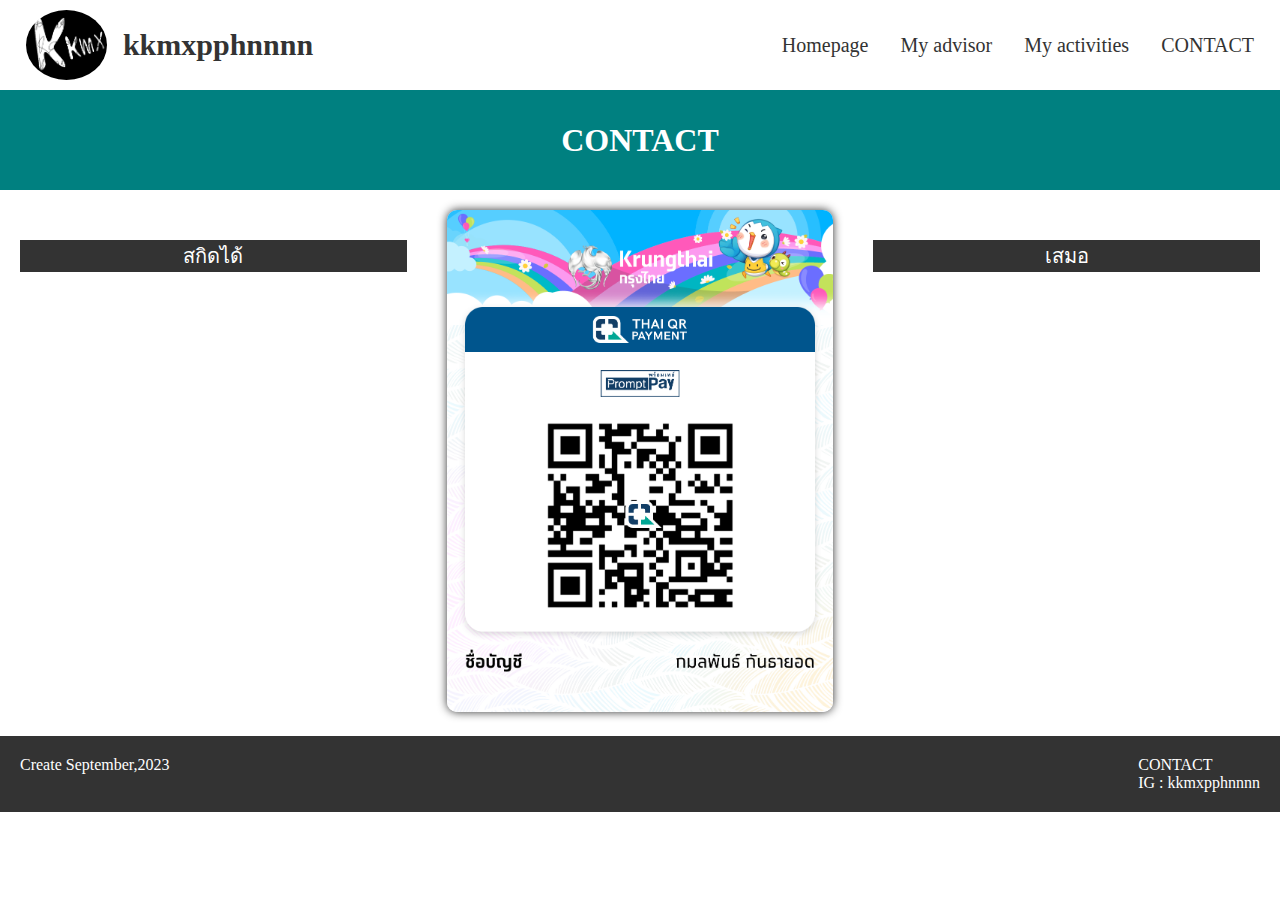
<file: html/Contact.html>
<!DOCTYPE html>
<html lang="en">

    <head>
    <meta charset="UTF-8">
    <meta name="viewport" content="width=device-width, initial-scale=1.0">
    <link rel="stylesheet" href="../css/Contact.css">
    <title>kkmxpphnnnn</title>
    </head>


    <body>

        <section class="navbar">
            <div class="logo">
                <img src="../image/MyLogo.png" alt="My Logo Image">
                <a href="../index.html" target="_self">kkmxpphnnnn</a>
            </div>
            <ul class="menu">
                <li><a href="../index.html" target="_self">Homepage</a></li>
                <li><a href="../html/MyAdvisor.html" target="_self">My advisor</a></li>
                <li><a href="../html/MyActivities.html" target="_self">My activities</a></li>
                <li><a href="../html/Contact.html" target="_self">CONTACT</a></li>
            </ul>
        </section>

        <header>
            <div class="header-info">
                <h1>CONTACT</h1>                
            </div>
        </header>

        <section class="into">
            <div class="into-items">
                <p>สกิดได้</p>
            </div> 
            <div class="into-items">
                <img src="../image/contact.PNG" alt="contact">
            </div>
            <div class="into-items">
                <p>เสมอ</p>
            </div>       
        </section>

        <footer>
            <div class="footer-created">
                <p>Create September,2023</p>
            </div>
            <div class="footer-contact">
                <p>CONTACT <br> IG : kkmxpphnnnn</p>
            </div>
        </footer>

    </body>

</html>
</file>
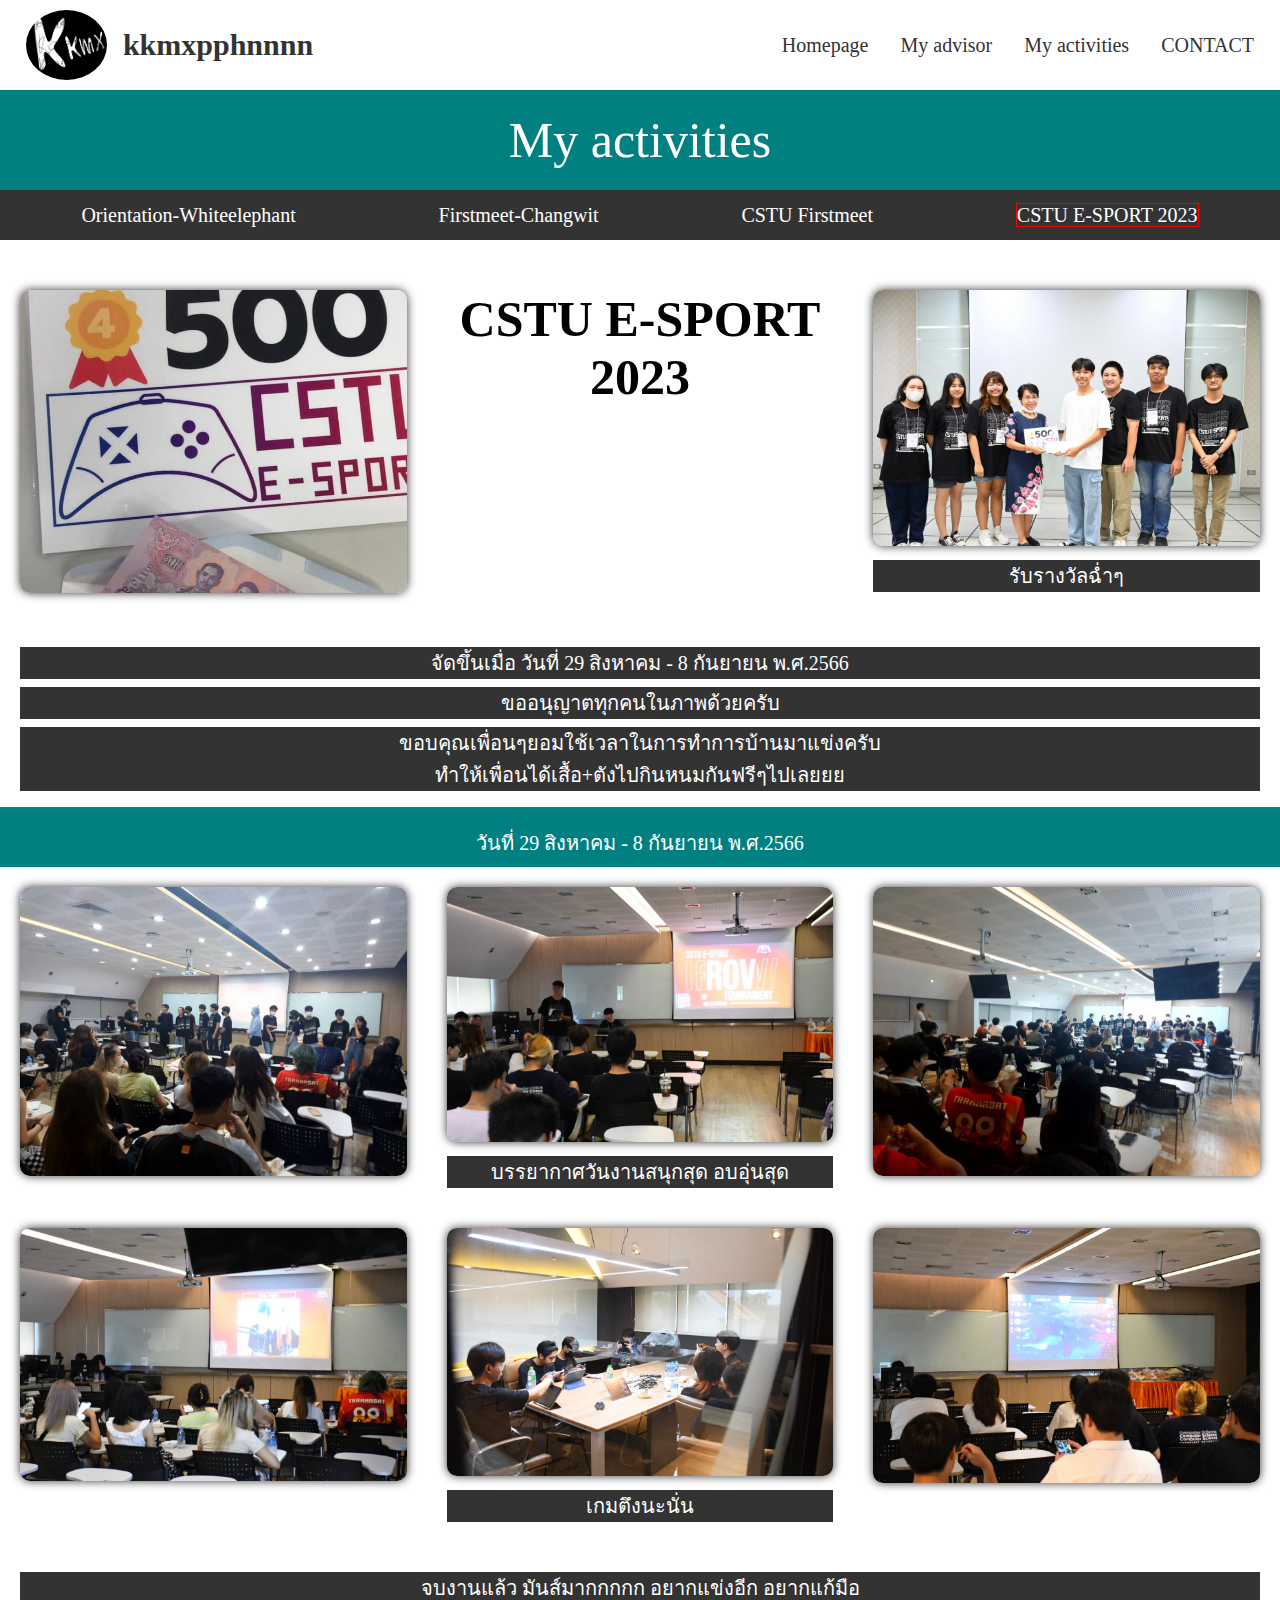
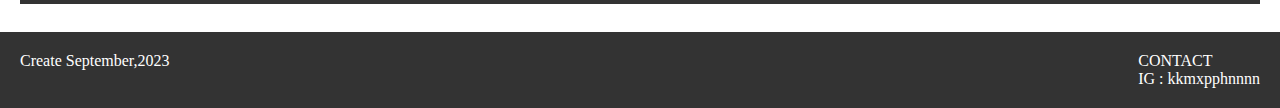
<file: html/CSTU-E-SPORT-2023.html>
<!DOCTYPE html>
<html lang="en">

    <head>
    <meta charset="UTF-8">
    <meta name="viewport" content="width=device-width, initial-scale=1.0">
    <title>kkmxpphnnnn</title>
    <link rel="stylesheet" href="../css/CSTU-E-SPORT-2023.css">
    </head>


    <body>

        <section class="navbar">
            <div class="logo">
                <img src="../image/MyLogo.png" alt="My Logo Image">
                <a href="../index.html" target="_self">kkmxpphnnnn</a>
            </div>
            <ul class="menu">
                <li><a href="../index.html" target="_self">Homepage</a></li>
                <li><a href="../html/MyAdvisor.html" target="_self">My advisor</a></li>
                <li><a href="../html/MyActivities.html" target="_self">My activities</a></li>
                <li><a href="../html/Contact.html" target="_self">CONTACT</a></li>
            </ul>
        </section>

        <header>
            <div class="header-info">
                <a href="../html/MyActivities.html" target="_self">My activities</a>               
            </div>
        </header>

        <section class="navbarr">
            <ul class="menuu">
                <li><a href="../html/Orientation-Whiteelephant.html" target="_self">Orientation-Whiteelephant</a></li>
                <li><a href="../html/Firstmeet-Changwit.html" target="_self">Firstmeet-Changwit</a></li>
                <li><a href="../html/CSTU-Firstmeet.html" target="_self">CSTU Firstmeet</a></li>
                <li><a href="../html/CSTU-E-SPORT-2023.html" class="main-point" target="_self">CSTU E-SPORT 2023</a></li>
            </ul>
        </section>

        <section class="into">
            <div class="into-items">
                <img src="../image/CSTU-E-SPORT-2023/E6E39F5A-9424-4FDE-BF89-4D9A15A98D44.jpg" alt="">
            </div>
            <div class="into-items">
                <h1>CSTU E-SPORT 2023</h1>  
            </div> 
            <div class="into-items">
                <img src="../image/CSTU-E-SPORT-2023/IMG_0506.jpg" alt="">
                <p>รับรางวัลฉ่ำๆ</p>
            </div>         
        </section>

        <section class="intoo">
            <div class="intoo-items">
                <p>จัดขึ้นเมื่อ วันที่ 29 สิงหาคม - 8 กันยายน พ.ศ.2566</p>
            </div>
            <div class="intoo-items">
                <p>ขออนุญาตทุกคนในภาพด้วยครับ</p>
            </div> 
            <div class="intoo-items">
                <p>ขอบคุณเพื่อนๆยอมใช้เวลาในการทำการบ้านมาแข่งครับ<br>ทำให้เพื่อนได้เสื้อ+ตังไปกินหนมกันฟรีๆไปเลยยย</p>
            </div>         
        </section>

        <section class="intoo-add">
            <div class="intoo-additems">
                <p>วันที่ 29 สิงหาคม - 8 กันยายน พ.ศ.2566</p>
            </div>        
        </section>

        <section class="intooo">
            <div class="intooo-items">
                <img src="../image/CSTU-E-SPORT-2023/IMG_0504.jpg" alt="">
            </div>
            <div class="intooo-items">
                <img src="../image/CSTU-E-SPORT-2023/IMG_0507.jpg" alt=""> 
                <p>บรรยากาศวันงานสนุกสุด อบอุ่นสุด</p>
            </div> 
            <div class="intooo-items">
                <img src="../image/CSTU-E-SPORT-2023/IMG_0505.jpg" alt="">
            </div>         
        </section>

        <section class="intoooo">
            <div class="intoooo-items">
                <img src="../image/CSTU-E-SPORT-2023/IMG_0508.jpg" alt=""> 
            </div> 
            <div class="intoooo-items">
                <img src="../image/CSTU-E-SPORT-2023/IMG_0510.jpg" alt="">
                <p>เกมตึงนะนั่น</p>
            </div>
            
            <div class="intoooo-items">
                <img src="../image/CSTU-E-SPORT-2023/IMG_0509.jpg" alt="">
            </div>         
        </section>

        <section class="intooi">
            <div class="intoo-iitems">
                <p>จบงานแล้ว มันส์มากกกกก อยากแข่งอีก อยากแก้มือ</p>
            </div>        
        </section>

        <footer>
            <div class="footer-created">
                <p>Create September,2023</p>
            </div>
            <div class="footer-contact">
                <p>CONTACT <br> IG : kkmxpphnnnn</p>
            </div>
        </footer>
        
    </body>

</html>
</file>
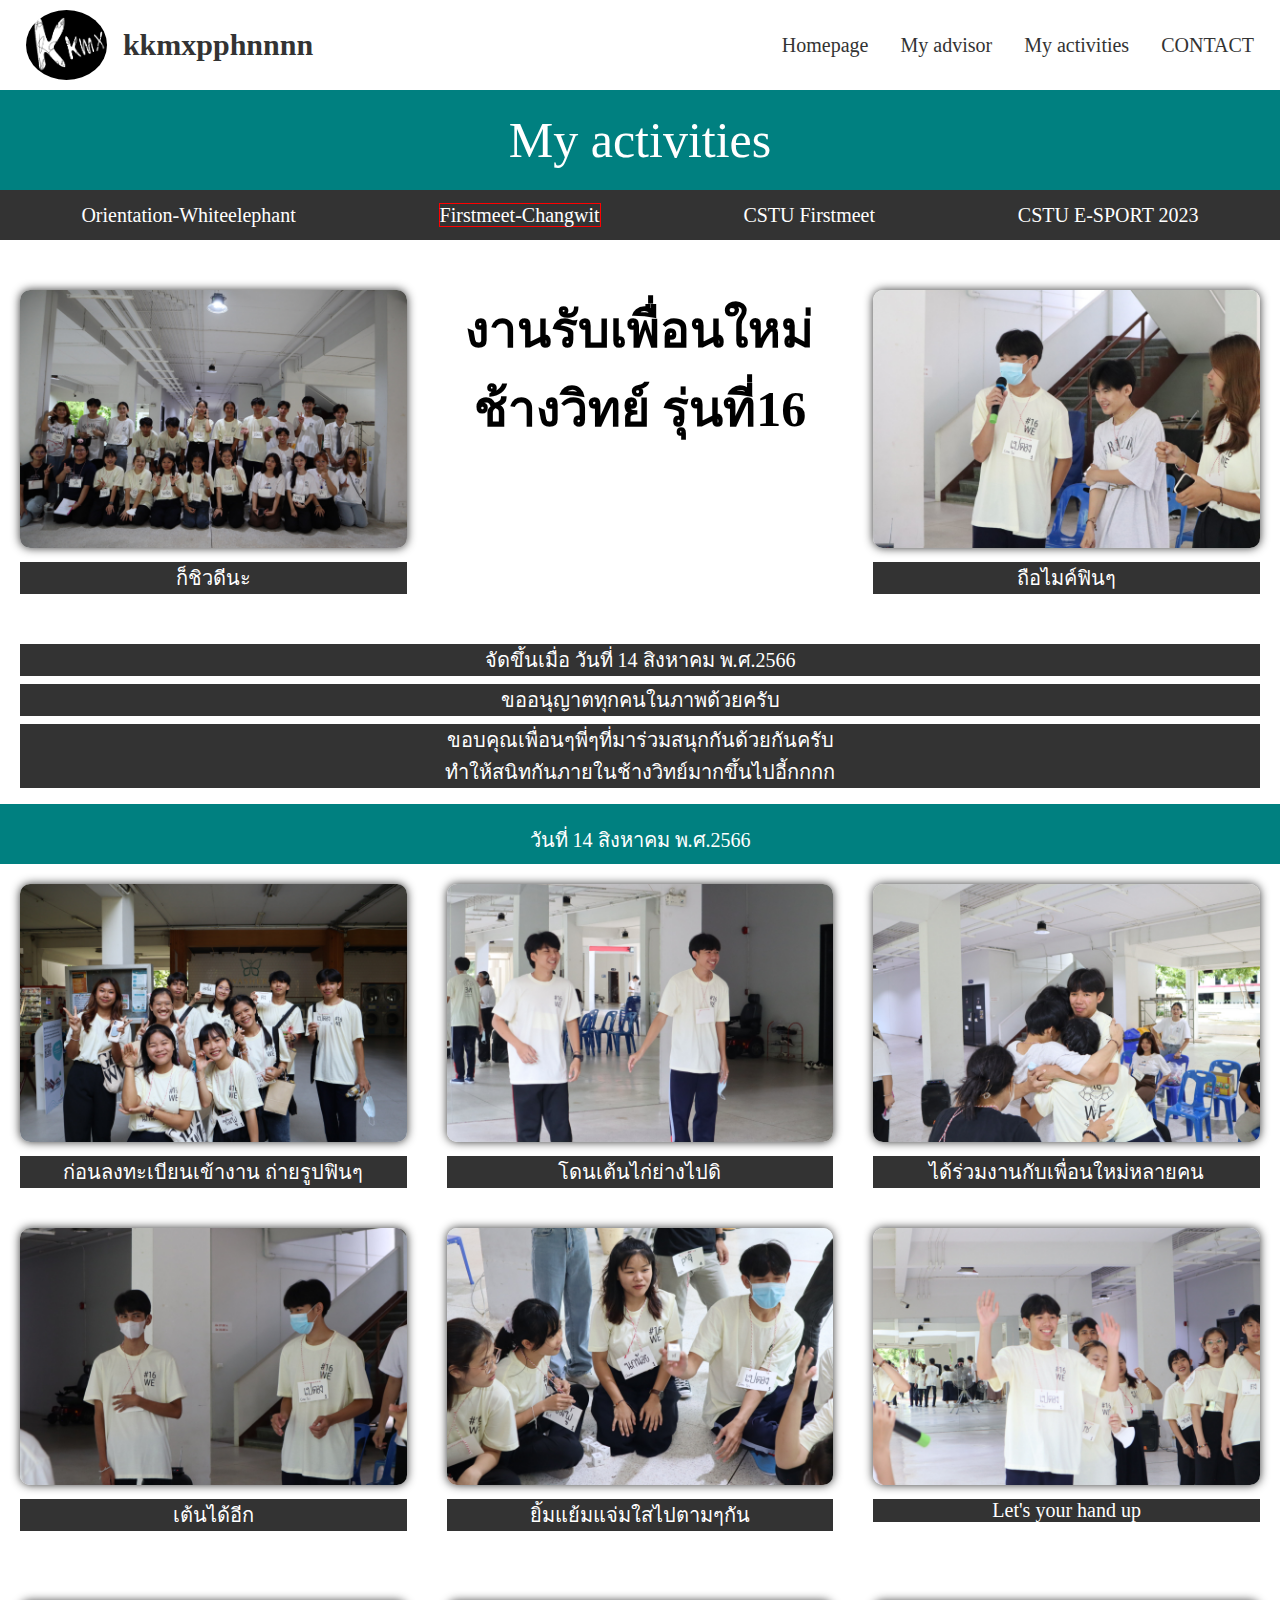
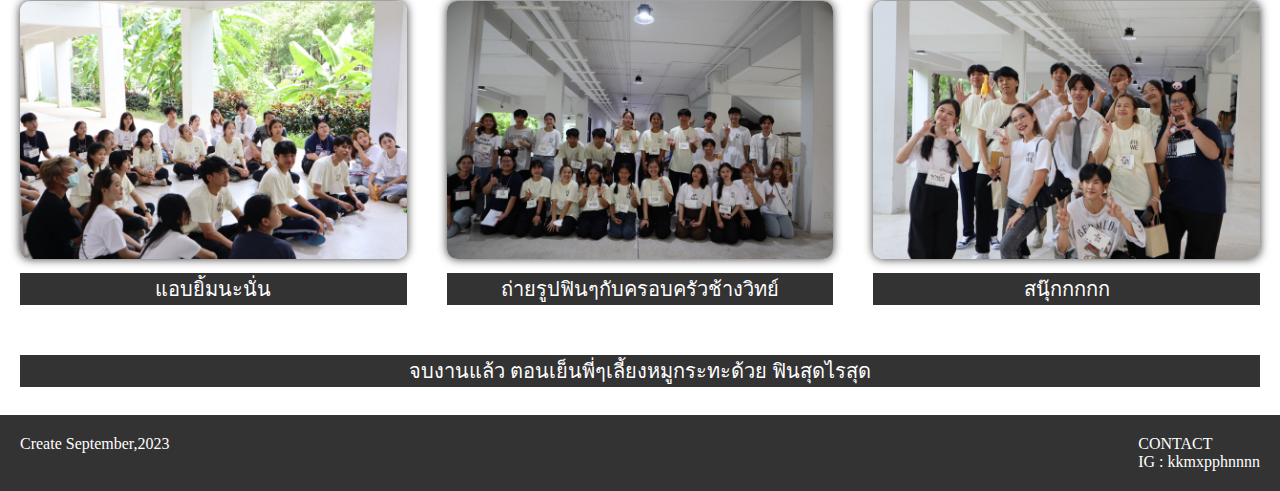
<file: html/Firstmeet-Changwit.html>
<!DOCTYPE html>
<html lang="en">

    <head>
    <meta charset="UTF-8">
    <meta name="viewport" content="width=device-width, initial-scale=1.0">
    <link rel="stylesheet" href="../css/Firstmeet-Changwit.css">
    <title>kkmxpphnnnn</title>
    </head>


    <body>

        <section class="navbar">
            <div class="logo">
                <img src="../image/MyLogo.png" alt="My Logo Image">
                <a href="../index.html" target="_self">kkmxpphnnnn</a>
            </div>
            <ul class="menu">
                <li><a href="../index.html" target="_self">Homepage</a></li>
                <li><a href="../html/MyAdvisor.html" target="_self">My advisor</a></li>
                <li><a href="../html/MyActivities.html" target="_self">My activities</a></li>
                <li><a href="../html/Contact.html" target="_self">CONTACT</a></li>
            </ul>
        </section>

        <header>
            <div class="header-info">
                <a href="../html/MyActivities.html" target="_self">My activities</a>               
            </div>
        </header>

        <section class="navbarr">
            <ul class="menuu">
                <li><a href="../html/Orientation-Whiteelephant.html" target="_self">Orientation-Whiteelephant</a></li>
                <li><a href="../html/Firstmeet-Changwit.html"  class="main-point" target="_self">Firstmeet-Changwit</a></li>
                <li><a href="../html/CSTU-Firstmeet.html" target="_self">CSTU Firstmeet</a></li>
                <li><a href="../html/CSTU-E-SPORT-2023.html" target="_self">CSTU E-SPORT 2023</a></li>
            </ul>
        </section>

        <section class="into">
            <div class="into-items">
                <img src="../image/Firstmeet-Changwit/IMG_2447.JPG" alt="">
                <p>ก็ชิวดีนะ</p>
            </div>
            <div class="into-items">
                <h1>งานรับเพื่อนใหม่ช้างวิทย์ รุ่นที่16</h1>  
            </div> 
            <div class="into-items">
                <img src="../image/Firstmeet-Changwit/IMG_2032.JPG" alt="">
                <p>ถือไมค์ฟินๆ</p>
            </div>         
        </section>

        <section class="intoo">
            <div class="intoo-items">
                <p>จัดขึ้นเมื่อ วันที่ 14 สิงหาคม พ.ศ.2566</p>
            </div>
            <div class="intoo-items">
                <p>ขออนุญาตทุกคนในภาพด้วยครับ</p>
            </div> 
            <div class="intoo-items">
                <p>ขอบคุณเพื่อนๆพี่ๆที่มาร่วมสนุกกันด้วยกันครับ<br>ทำให้สนิทกันภายในช้างวิทย์มากขึ้นไปอี้กกกก</p>
            </div>         
        </section>

        <section class="intoo-add">
            <div class="intoo-additems">
                <p>วันที่ 14 สิงหาคม พ.ศ.2566</p>
            </div>        
        </section>

        <section class="intooo">
            <div class="intooo-items">
                <img src="../image/Firstmeet-Changwit/IMG_2014.JPG" alt="">
                <p>ก่อนลงทะเบียนเข้างาน ถ่ายรูปฟินๆ</p>
            </div>
            <div class="intooo-items">
                <img src="../image/Firstmeet-Changwit/IMG_2049.JPG" alt=""> 
                <p>โดนเต้นไก่ย่างไปดิ</p>
            </div> 
            <div class="intooo-items">
                <img src="../image/Firstmeet-Changwit/IMG_2059.JPG" alt="">
                <p>ได้ร่วมงานกับเพื่อนใหม่หลายคน</p>
            </div>         
        </section>

        <section class="intoooo">
            <div class="intoooo-items">
                <img src="../image/Firstmeet-Changwit/IMG_2025.JPG" alt=""> 
                <p>เต้นได้อีก</p>
            </div> 
            <div class="intoooo-items">
                <img src="../image/Firstmeet-Changwit/IMG_2101.JPG" alt="">
                <p>ยิ้มแย้มแจ่มใสไปตามๆกัน</p>
            </div>
            
            <div class="intoooo-items">
                <img src="../image/Firstmeet-Changwit/IMG_2214.JPG" alt="">
                <p>Let's your hand up</p>
            </div>         
        </section>

        <section class="intooooo">
            <div class="intooooo-items">
                <img src="../image/Firstmeet-Changwit/IMG_2261.JPG" alt="">
                <p>แอบยิ้มนะนั่น</p>
            </div>
            <div class="intooooo-items">
                <img src="../image/Firstmeet-Changwit/IMG_2447.JPG" alt="">
                <p>ถ่ายรูปฟินๆกับครอบครัวช้างวิทย์</p>
            </div>
            <div class="intooooo-items">
                <img src="../image/Firstmeet-Changwit/IMG_2476.JPG" alt=""> 
                <p>สนุ๊กกกกก</p>
            </div>          
        </section>

        <section class="intooi">
            <div class="intoo-iitems">
                <p>จบงานแล้ว ตอนเย็นพี่ๆเลี้ยงหมูกระทะด้วย ฟินสุดไรสุด</p>
            </div>        
        </section>

        <footer>
            <div class="footer-created">
                <p>Create September,2023</p>
            </div>
            <div class="footer-contact">
                <p>CONTACT <br> IG : kkmxpphnnnn</p>
            </div>
        </footer>
        
    </body>

</html>
</file>
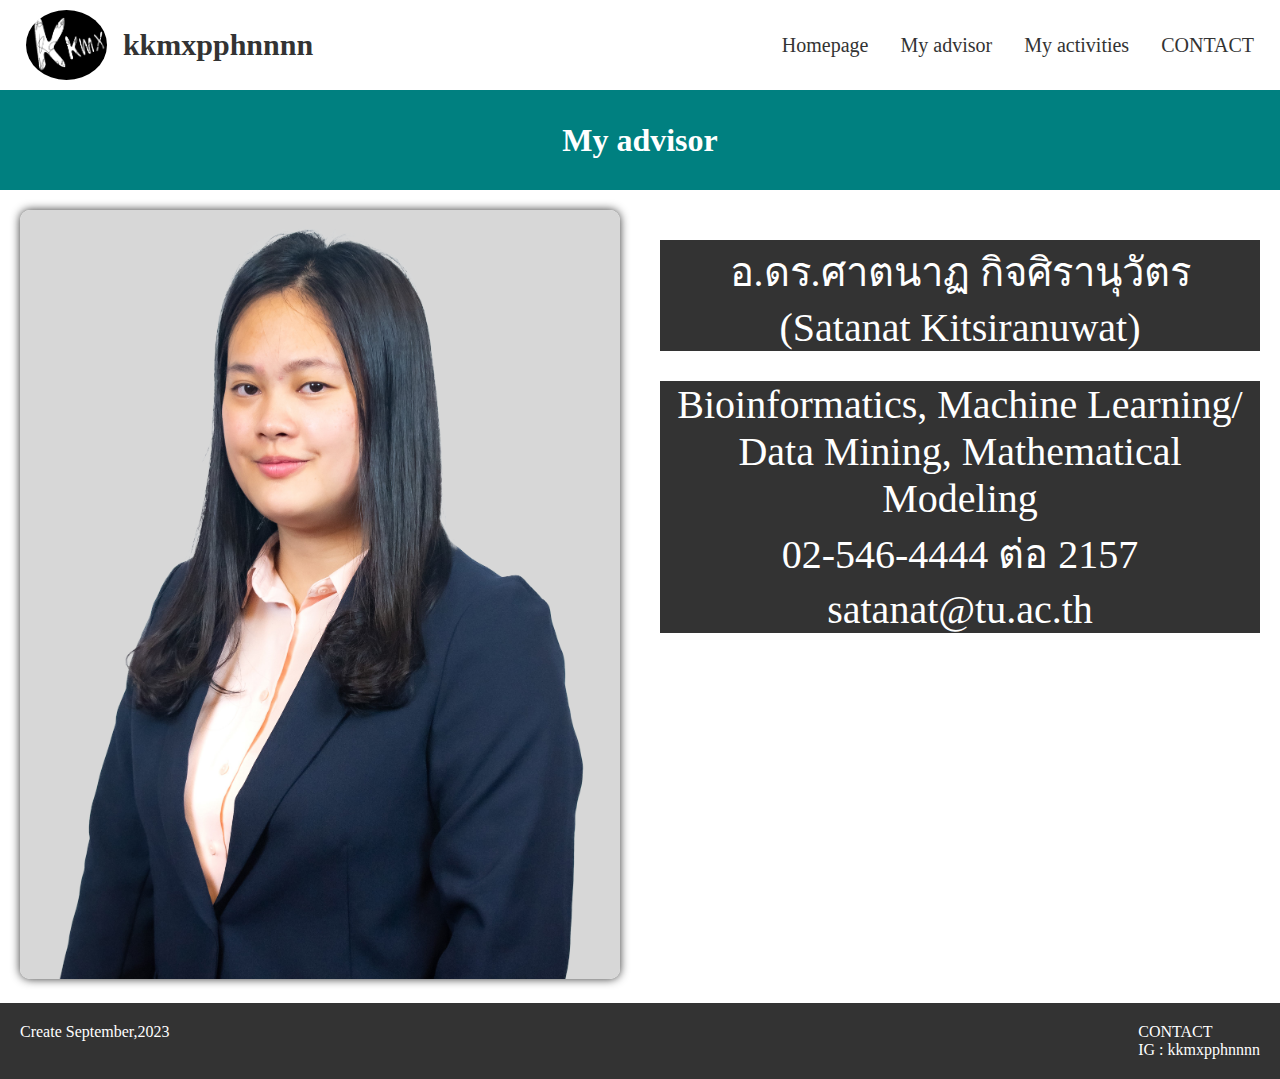
<file: html/MyAdvisor.html>
<!DOCTYPE html>
<html lang="en">

    <head>
    <meta charset="UTF-8">
    <meta name="viewport" content="width=device-width, initial-scale=1.0">
    <link rel="stylesheet" href="../css/MyAdvisor.css">
    <title>kkmxpphnnnn</title>
    </head>


    <body>

        <section class="navbar">
            <div class="logo">
                <img src="../image/MyLogo.png" alt="My Logo Image">
                <a href="../index.html" target="_self">kkmxpphnnnn</a>
            </div>
            <ul class="menu">
                <li><a href="../index.html" target="_self">Homepage</a></li>
                <li><a href="../html/MyAdvisor.html" target="_self">My advisor</a></li>
                <li><a href="../html/MyActivities.html" target="_self">My activities</a></li>
                <li><a href="../html/Contact.html" target="_self">CONTACT</a></li>
            </ul>
        </section>

        <header>
            <div class="header-info">
                <h1>My advisor</h1>                
            </div>
        </header>

        <section class="into">
            <div class="into-items">
                <img src="../image/advisor.jpg" alt="image-advisor">
            </div> 

            <div class="into-items">
                <p>อ.ดร.ศาตนาฏ กิจศิรานุวัตร <br>(Satanat Kitsiranuwat)</p>
                <p>Bioinformatics, Machine Learning/ Data Mining, Mathematical Modeling <br>02-546-4444 ต่อ 2157 <br>satanat@tu.ac.th</p>
            </div>           
        </section>

        <footer>
            <div class="footer-created">
                <p>Create September,2023</p>
            </div>
            <div class="footer-contact">
                <p>CONTACT <br> IG : kkmxpphnnnn</p>
            </div>
        </footer>

    </body>

</html>
</file>
<file: css/Contact.css>
* {
    margin: 0;
    padding: 0;
    box-sizing: border-box;
}
.navbar {
    display: flex;
    height: 90px;
    padding: 10px;
}
.logo {
    width: 30%;
    display: flex;
    justify-content: center;
    align-items: center;
}
.logo img {
    border-radius: 100%;
    height: 100%;
    margin: 0 1rem;
}
.logo a {
    text-decoration: none;
    color: #333;
    font-weight: bold;
    font-size: 30px;
}
.menu {
    width: 100%;
    display: flex;
    justify-content: right;
    align-items: center;
    /* border: 1px solid red; */
    list-style: none;
}
.menu li {
    margin: 0 1rem;
    /* margin-left: 10px; */
}
.menu li a {
    text-decoration: none;
    color: #333;
    font-size: 20px;
}

header {
    background-color: teal;
    color: #fff;
    height: 100px;
    display: flex;
    justify-content: center;
    align-items: center;
}

.into {
    display: grid;
    grid-template-columns: 1fr 1fr 1fr;
}
.into-items {
    padding: 20px;
    text-align: center;
}
.into-items img {
    width: 100%;
    border-radius: 10px;
    box-shadow: 0 0 10px #333;
}
.into-items p {
    align-items: center;
    justify-content: center;
    background-color: #333;
    color: #fff;
    font-size: 20px;
    margin-top: 30px;
}

footer {
    display: flex;
    justify-content: space-between;
    background-color: #333;
    color: #fff;
    padding: 20px;
}
</file>
<file: css/CSTU-E-SPORT-2023.css>
* {
    margin: 0;
    padding: 0;
    box-sizing: border-box;
}
.navbar {
    display: flex;
    height: 90px;
    padding: 10px;
}
.logo {
    width: 30%;
    display: flex;
    justify-content: center;
    align-items: center;
}
.logo img {
    border-radius: 100%;
    height: 100%;
    margin: 0 1rem;
}
.logo a {
    text-decoration: none;
    color: #333;
    font-weight: bold;
    font-size: 30px;
}
.menu {
    width: 100%;
    display: flex;
    justify-content: right;
    align-items: center;
    /* border: 1px solid red; */
    list-style: none;
}
.menu li {
    margin: 0 1rem;
    /* margin-left: 10px; */
}
.menu li a {
    text-decoration: none;
    color: #333;
    font-size: 20px;
}

header {
    background-color: teal;
    color: #fff;
    height: 100px;
    display: flex;
    justify-content: center;
    align-items: center;
}
header a {
    text-decoration: none;
    font-size: 50px;
    color: #fff;
}

.navbarr {
    display: flex;
    height: 50px;
    padding: 10px;
    background-color: #333;
}
.menuu {
    width: 100%;
    display: flex;
    justify-content: space-around;
    align-items: center;
    /* border: 1px solid red; */
    list-style: none;
}
.menuu li a {
    text-decoration: none;
    color: #fff;
    font-size: 20px;
}
.main-point {
    border: 1px solid red;
}

.into {
    display: grid;
    grid-template-columns: 1fr 1fr 1fr;
    margin-top: 30px;
}
.into-items {
    padding: 20px;
    text-align: center;
}
.into-items img {
    width: 100%;
    border-radius: 10px;
    box-shadow: 0 0 10px #333;
}
.into-items h1 {
    font-size: 50px;
}
.into-items p {
    align-items: center;
    justify-content: center;
    background-color: #333;
    color: #fff;
    font-size: 20px;
    margin-top: 10px;
}

.intoo-items {
    height: 40px;
    padding: 20px;
    text-align: center;
}
.intoo-items p {
    align-items: center;
    justify-content: center;
    background-color: #333;
    color: #fff;
    font-size: 20px;
    margin-top: 10px;
}

.intoo-add {
    height: 60px;
    background-color: teal;
    margin-top: 70px;
}
.intoo-additems {
    height: 40px;
    padding: 20px;
    text-align: center;
}
.intoo-additems p {
    align-items: center;
    justify-content: center;
    font-size: 20px;
    color: #fff;
}

.intooo {
    display: grid;
    grid-template-columns: 1fr 1fr 1fr;
    margin-top: 0px;
}
.intooo-items {
    padding: 20px;
    text-align: center;
}
.intooo-items img {
    width: 100%;
    border-radius: 10px;
    box-shadow: 0 0 10px #333;
}
.intooo-items h1 {
    font-size: 50px;
}
.intooo-items p {
    align-items: center;
    justify-content: center;
    background-color: #333;
    color: #fff;
    font-size: 20px;
    margin-top: 10px;
}

.intoooo {
    display: grid;
    grid-template-columns: 1fr 1fr 1fr;
    margin-top: 0px;
}
.intoooo-items {
    padding: 20px;
    text-align: center;
}
.intoooo-items img {
    width: 100%;
    border-radius: 10px;
    box-shadow: 0 0 10px #333;
}
.intoooo-items h1 {
    font-size: 50px;
}
.intoooo-items p {
    align-items: center;
    justify-content: center;
    background-color: #333;
    color: #fff;
    font-size: 20px;
    margin-top: 10px;
}

.intooi {
    margin-bottom: 50px;
}
.intoo-iitems {
    height: 40px;
    padding: 20px;
    text-align: center;
}
.intoo-iitems p {
    align-items: center;
    justify-content: center;
    background-color: #333;
    color: #fff;
    font-size: 20px;
    margin-top: 10px;
}

footer {
    display: flex;
    justify-content: space-between;
    background-color: #333;
    color: #fff;
    padding: 20px;
}
</file>
<file: css/Firstmeet-Changwit.css>
* {
    margin: 0;
    padding: 0;
    box-sizing: border-box;
}
.navbar {
    display: flex;
    height: 90px;
    padding: 10px;
}
.logo {
    width: 30%;
    display: flex;
    justify-content: center;
    align-items: center;
}
.logo img {
    border-radius: 100%;
    height: 100%;
    margin: 0 1rem;
}
.logo a {
    text-decoration: none;
    color: #333;
    font-weight: bold;
    font-size: 30px;
}
.menu {
    width: 100%;
    display: flex;
    justify-content: right;
    align-items: center;
    /* border: 1px solid red; */
    list-style: none;
}
.menu li {
    margin: 0 1rem;
    /* margin-left: 10px; */
}
.menu li a {
    text-decoration: none;
    color: #333;
    font-size: 20px;
}

header {
    background-color: teal;
    color: #fff;
    height: 100px;
    display: flex;
    justify-content: center;
    align-items: center;
}
header a {
    text-decoration: none;
    font-size: 50px;
    color: #fff;
}

.navbarr {
    display: flex;
    height: 50px;
    padding: 10px;
    background-color: #333;
}
.menuu {
    width: 100%;
    display: flex;
    justify-content: space-around;
    align-items: center;
    /* border: 1px solid red; */
    list-style: none;
}
.menuu li a {
    text-decoration: none;
    color: #fff;
    font-size: 20px;
}
.main-point {
    border: 1px solid red;
}

.into {
    display: grid;
    grid-template-columns: 1fr 1fr 1fr;
    margin-top: 30px;
}
.into-items {
    padding: 20px;
    text-align: center;
}
.into-items img {
    width: 100%;
    border-radius: 10px;
    box-shadow: 0 0 10px #333;
}
.into-items h1 {
    font-size: 50px;
}
.into-items p {
    align-items: center;
    justify-content: center;
    background-color: #333;
    color: #fff;
    font-size: 20px;
    margin-top: 10px;
}

.intoo-items {
    height: 40px;
    padding: 20px;
    text-align: center;
}
.intoo-items p {
    align-items: center;
    justify-content: center;
    background-color: #333;
    color: #fff;
    font-size: 20px;
    margin-top: 10px;
}

.intoo-add {
    height: 60px;
    background-color: teal;
    margin-top: 70px;
}
.intoo-additems {
    height: 40px;
    padding: 20px;
    text-align: center;
}
.intoo-additems p {
    align-items: center;
    justify-content: center;
    font-size: 20px;
    color: #fff;
}

.intooo {
    display: grid;
    grid-template-columns: 1fr 1fr 1fr;
    margin-top: 0px;
}
.intooo-items {
    padding: 20px;
    text-align: center;
}
.intooo-items img {
    width: 100%;
    border-radius: 10px;
    box-shadow: 0 0 10px #333;
}
.intooo-items h1 {
    font-size: 50px;
}
.intooo-items p {
    align-items: center;
    justify-content: center;
    background-color: #333;
    color: #fff;
    font-size: 20px;
    margin-top: 10px;
}

.intoooo {
    display: grid;
    grid-template-columns: 1fr 1fr 1fr;
    margin-top: 0px;
}
.intoooo-items {
    padding: 20px;
    text-align: center;
}
.intoooo-items img {
    width: 100%;
    border-radius: 10px;
    box-shadow: 0 0 10px #333;
}
.intoooo-items h1 {
    font-size: 50px;
}
.intoooo-items p {
    align-items: center;
    justify-content: center;
    background-color: #333;
    color: #fff;
    font-size: 20px;
    margin-top: 10px;
}

.intooooo {
    display: grid;
    grid-template-columns: 1fr 1fr 1fr;
    margin-top: 30px;
}
.intooooo-items {
    padding: 20px;
    text-align: center;
}
.intooooo-items img {
    width: 100%;
    border-radius: 10px;
    box-shadow: 0 0 10px #333;
}
.intooooo-items h1 {
    font-size: 50px;
}
.intooooo-items p {
    align-items: center;
    justify-content: center;
    background-color: #333;
    color: #fff;
    font-size: 20px;
    margin-top: 10px;
}
.intooi {
    margin-bottom: 50px;
}
.intoo-iitems {
    height: 40px;
    padding: 20px;
    text-align: center;
}
.intoo-iitems p {
    align-items: center;
    justify-content: center;
    background-color: #333;
    color: #fff;
    font-size: 20px;
    margin-top: 10px;
}

footer {
    display: flex;
    justify-content: space-between;
    background-color: #333;
    color: #fff;
    padding: 20px;
}
</file>
<file: css/MyAdvisor.css>
* {
    margin: 0;
    padding: 0;
    box-sizing: border-box;
}
.navbar {
    display: flex;
    height: 90px;
    padding: 10px;
}
.logo {
    width: 30%;
    display: flex;
    justify-content: center;
    align-items: center;
}
.logo img {
    border-radius: 100%;
    height: 100%;
    margin: 0 1rem;
}
.logo a {
    text-decoration: none;
    color: #333;
    font-weight: bold;
    font-size: 30px;
}
.menu {
    width: 100%;
    display: flex;
    justify-content: right;
    align-items: center;
    /* border: 1px solid red; */
    list-style: none;
}
.menu li {
    margin: 0 1rem;
    /* margin-left: 10px; */
}
.menu li a {
    text-decoration: none;
    color: #333;
    font-size: 20px;
}

header {
    background-color: teal;
    color: #fff;
    height: 100px;
    display: flex;
    justify-content: center;
    align-items: center;
}

.into {
    display: grid;
    grid-template-columns: 1fr 1fr;
}
.into-items {
    padding: 20px;
    text-align: center;
}
.into-items img {
    width: 100%;
    border-radius: 10px;
    box-shadow: 0 0 10px #333;
}
.into-items p {
    align-items: center;
    justify-content: center;
    background-color: #333;
    color: #fff;
    font-size: 40px;
    margin-top: 30px;
}

footer {
    display: flex;
    justify-content: space-between;
    background-color: #333;
    color: #fff;
    padding: 20px;
}
</file>
